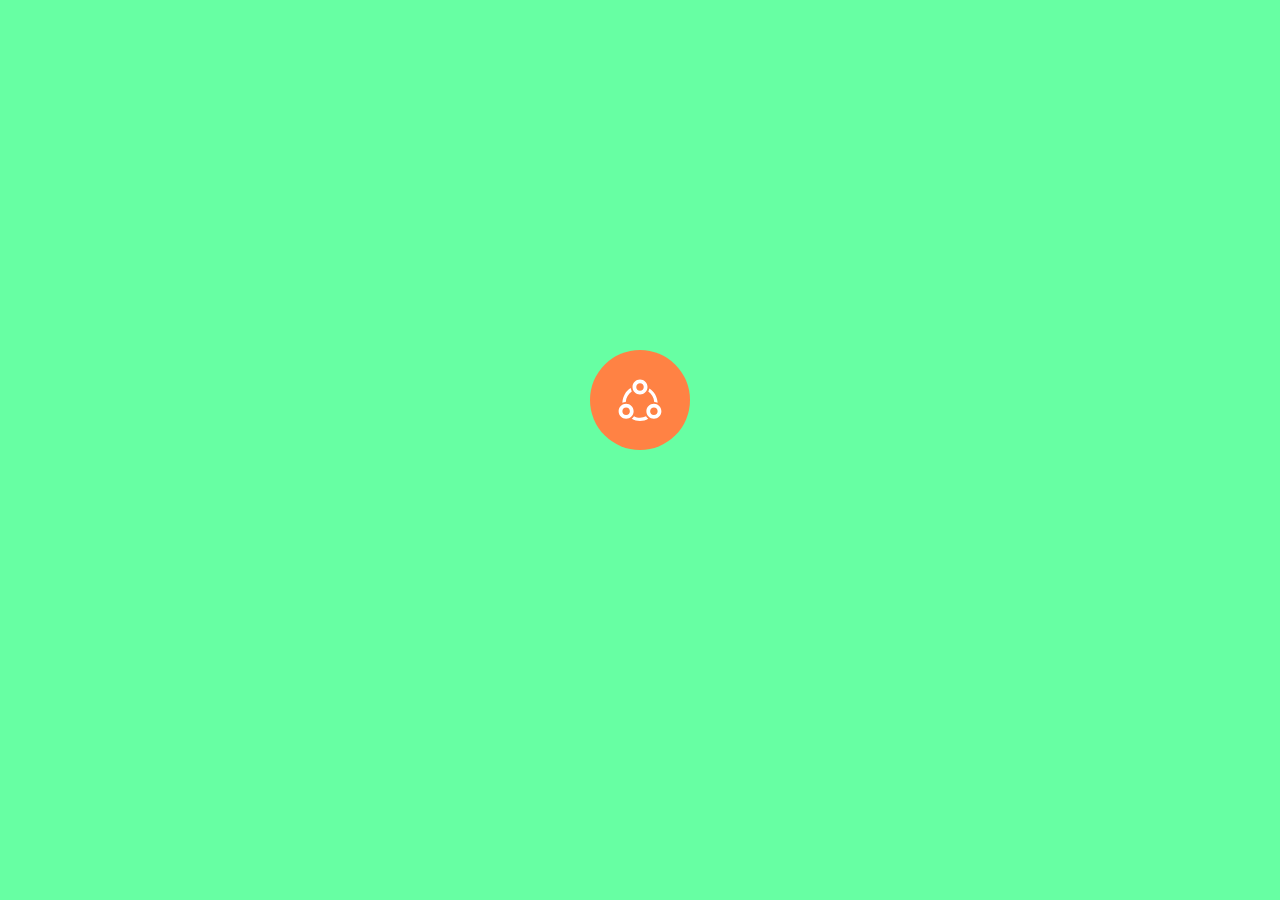
<file: demo/social_btn/index.html>
<!DOCTYPE html>
<html lang="en">
<head>
    <meta charset="UTF-8">
    <title>Title</title>
    <link rel="stylesheet" href="./stylesheets/all.css">
</head>
<body>
<div class="main_bg">
    <!--input hidden-->
    <input type="checkbox" id="flog" class="hidden" value="false" name="btn_control" title="">

    <!--main body-->
    <div class="container">
        <ul class="btn_list">
            <li class="item">
                <div class="inner_btn_box">
                    <div class="inner_btn"></div>
                </div>
            </li>
            <li class="item">
                <div class="inner_btn_box">
                    <div class="inner_btn"></div>
                </div>
            </li>
            <li class="item">
                <div class="inner_btn_box">
                    <div class="inner_btn"></div>
                </div>
            </li>
            <li class="item">
                <div class="inner_btn_box">
                    <div class="inner_btn"></div>
                </div>
            </li>
            <li class="item">
                <div class="inner_btn_box">
                    <div class="inner_btn"></div>
                </div>
            </li>
            <li class="item">
                <div class="inner_btn_box">
                    <div class="inner_btn"></div>
                </div>
            </li>
            <li class="item">
                <div class="inner_btn_box">
                    <div class="inner_btn"></div>
                </div>
            </li>
            <li class="item">
                <div class="inner_btn_box">
                    <div class="inner_btn"></div>
                </div>
            </li>
            <li class="item">
                <div class="inner_btn_box">
                    <div class="inner_btn"></div>
                </div>
            </li>
            <li class="item">
                <div class="inner_btn_box">
                    <div class="inner_btn"></div>
                </div>
            </li>
        </ul>

        <!--cover label-->
        <label for="flog" class="label_btn"></label>
    </div>
</div>



</body>
</html>
</file>
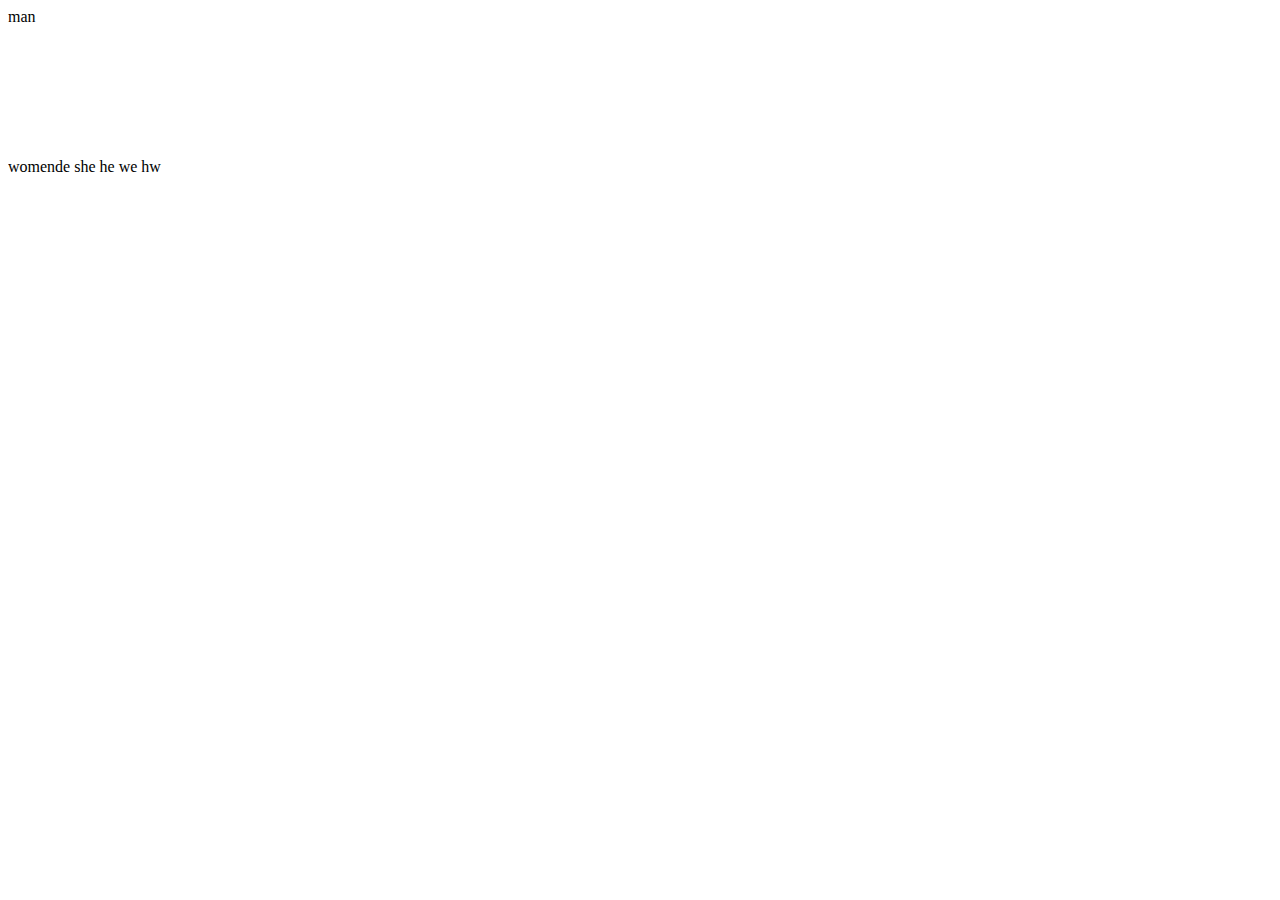
<file: demo/css - 图片动态帧与文字打印效果.html>
<!DOCTYPE html>
<html lang="en">

<head>
  <meta charset="UTF-8">
  <meta name="viewport" content="width=device-width, initial-scale=1.0">
  <meta http-equiv="X-UA-Compatible" content="ie=edge">
  <title>css - 图片动态帧与文字打印效果</title>
</head>

<body>
  <style>
    .walk {
      width: 125px;
      height: 150px;
      background: url(http://lsly1989.qiniudn.com/xxxasddbgfbwalk.jpg) left;
      -webkit-animation: anima 1s steps(16) infinite;
    }

    @-webkit-keyframes anima {
      from {
        background-position: 2000px 0;
      }
      to {
        background-position: 0px 0;
      }
    }

    .typing {
      width: 250px;
      white-space: nowrap;
      overflow: hidden;
      -webkit-animation: type 3s steps(50, end) infinite;
      animation: type 3s steps(50, end) infinite;
    }


    @-webkit-keyframes type {
      from {
        width: 0;
      }
    }

    @keyframes type {
      from {
        width: 0;
      }
    }
  </style>
  <div class="walk">man</div>
  <div class="typing">womende she he we hw</div>

</body>

</html>
</file>
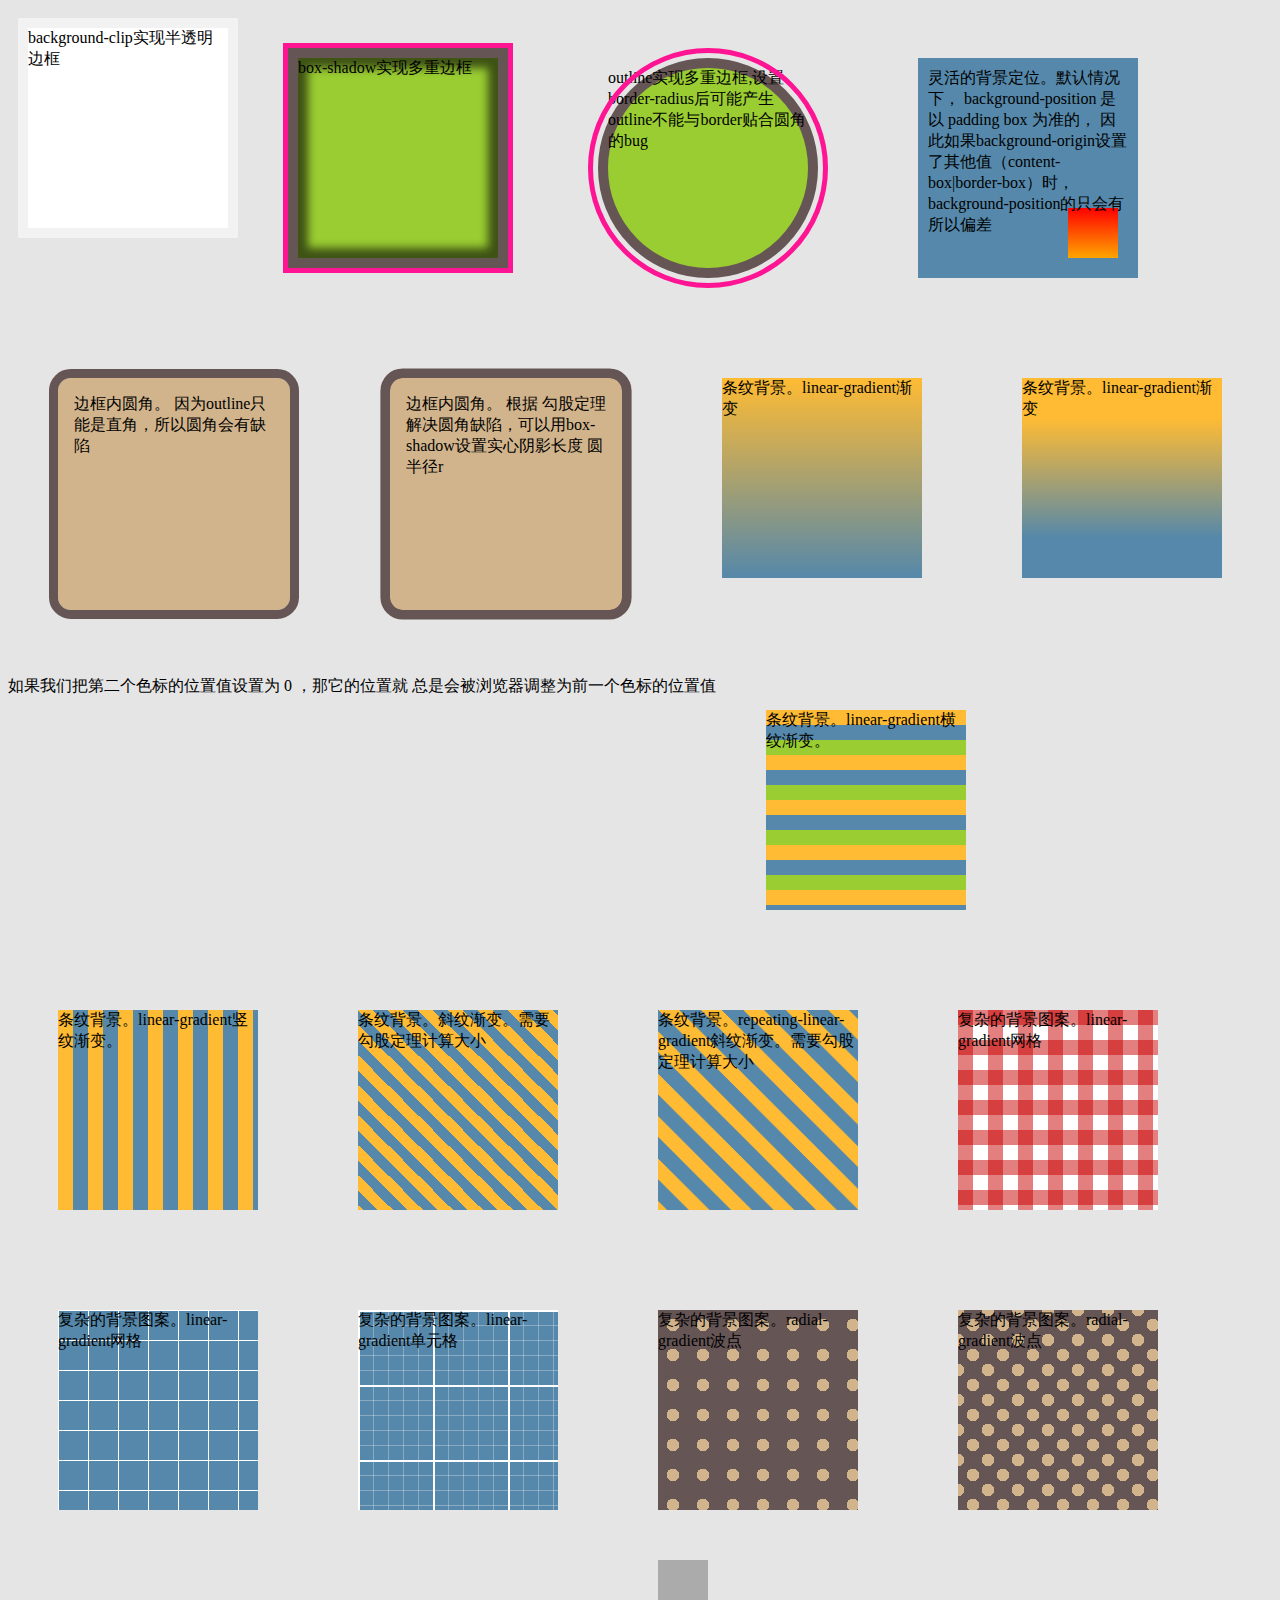
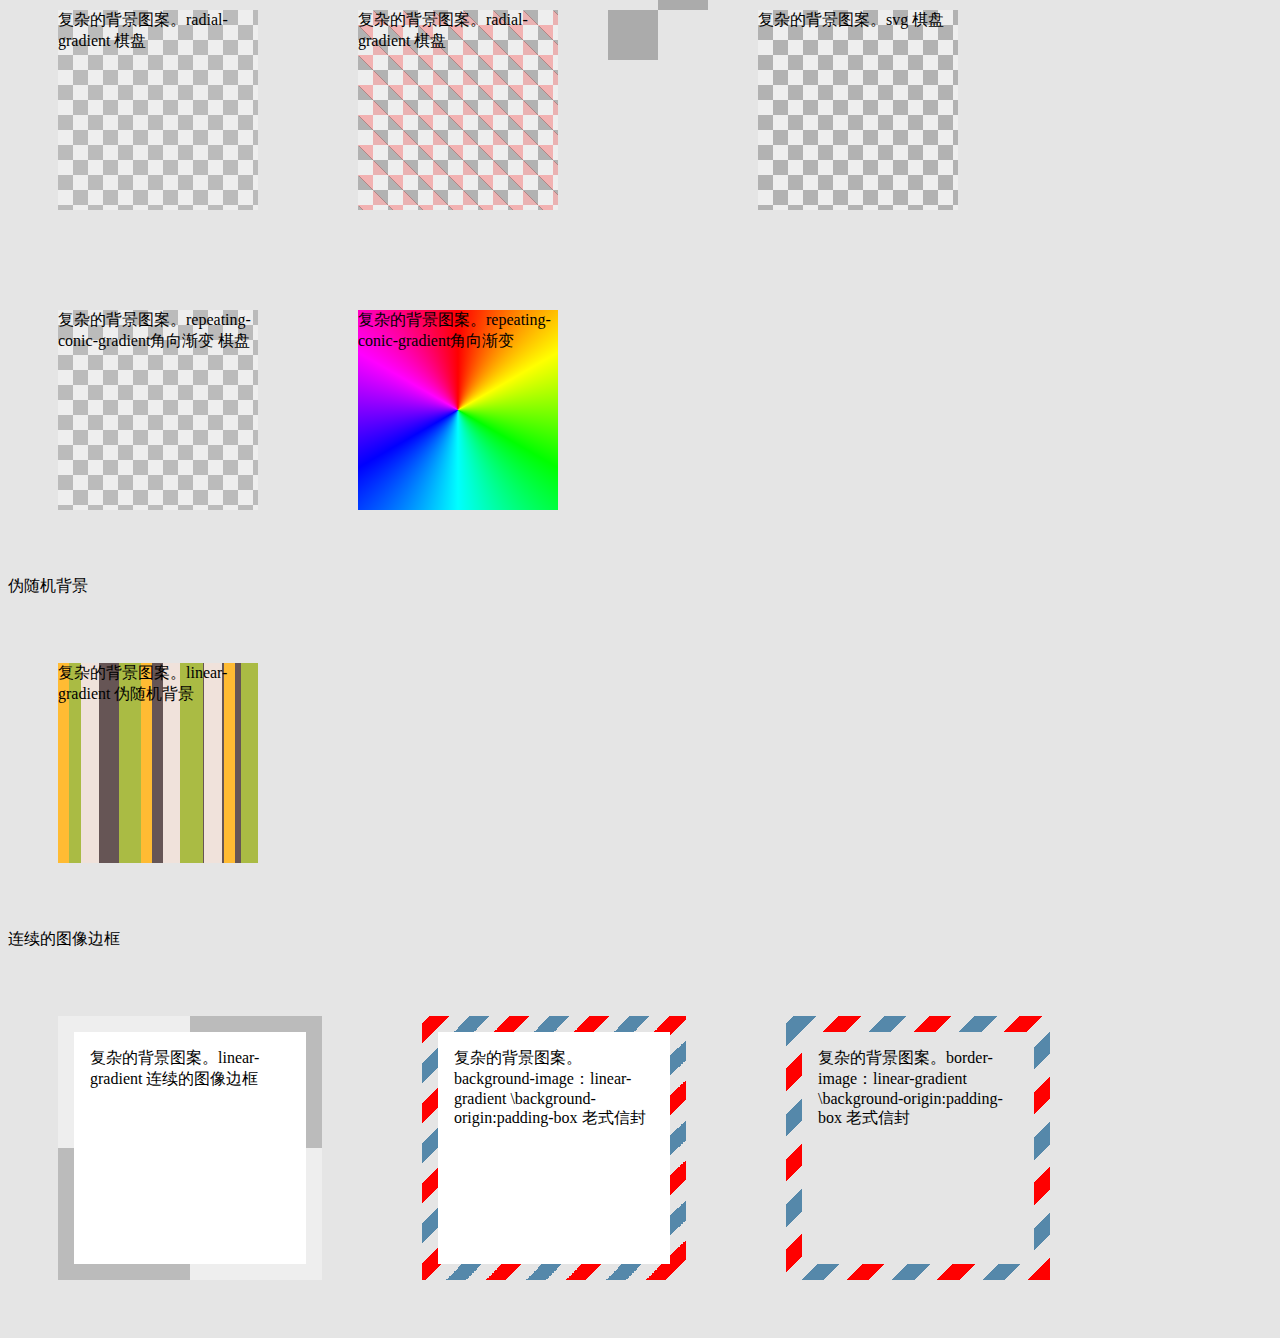
<file: demo/css-secret--background-and-border.htm>
<!DOCTYPE html>
<html lang="en">
  <head>
    <meta charset="UTF-8" />
    <meta name="viewport" content="width=device-width, initial-scale=1.0" />
    <title>css:background-and-border</title>
  </head>

  <body style="background: rgba(0, 0, 0, 0.1); display: flex; flex-wrap: wrap">
    <div style="width: 200px; height: 200px; margin: 10px; border: 10px solid hsla(0, 0%, 100%, 0.5); /* border:10px solid rgba(255,255,255,.5); */ background: white; background-clip: padding-box">
      background-clip实现半透明边框
    </div>

    <div style="width: 200px; height: 200px; margin: 50px; background: yellowgreen; box-shadow: 0 0 0 10px #655, 0 0 0 15px deeppink, inset 0 0px 8px 10px rgba(0, 0, 0, 0.6)">
      box-shadow实现多重边框
    </div>

    <div style="width: 200px; height: 200px; margin: 50px; background: yellowgreen; border: 10px solid #655; outline: 5px solid deeppink; outline-offset: 5px; border-radius: 50%">
      outline实现多重边框,设置border-radius后可能产生outline不能与border贴合圆角的bug
    </div>

    <div
      style="
        width: 200px;
        height: 200px;
        margin: 50px;
        padding: 10px;
        background: linear-gradient(red, orange) no-repeat #58a right 10px bottom 10px/50px 50px;
        background-origin: content-box;
        background-position: calc(100% - 10px) calc(100% - 10px);
      "
    >
      灵活的背景定位。默认情况下， background-position 是以 padding box 为准的， 因此如果background-origin设置了其他值（content-box|border-box）时，background-position的只会有所以偏差
    </div>

    <div style="width: 200px; height: 200px; margin: 50px; background: tan; border-radius: 0.8em; padding: 1em; outline: 0.6em solid #655">边框内圆角。 因为outline只能是直角，所以圆角会有缺陷</div>

    <div style="width: 200px; height: 200px; margin: 50px; background: tan; border-radius: 0.8em; padding: 1em; box-shadow: 0 0 0 0.6em #655; outline: 0.6em solid #655">
      边框内圆角。 根据 勾股定理解决圆角缺陷，可以用box-shadow设置实心阴影长度 圆半径r
    </div>

    <div style="width: 200px; height: 200px; margin: 50px; background: linear-gradient(#fb3, #58a)">条纹背景。linear-gradient渐变</div>

    <div style="width: 200px; height: 200px; margin: 50px; background: linear-gradient(#fb3 20%, #58a 80%)">条纹背景。linear-gradient渐变</div>
    <p>如果我们把第二个色标的位置值设置为 0 ，那它的位置就 总是会被浏览器调整为前一个色标的位置值</p>
    <div style="width: 200px; height: 200px; margin: 50px; background: linear-gradient(#fb3 33.3%, #58a 0, #58a 66.6%, yellowgreen 0); background-size: 100% 45px">
      条纹背景。linear-gradient横纹渐变。
    </div>

    <div style="width: 200px; height: 200px; margin: 50px; background: linear-gradient(to right, /* 或 90deg */ #fb3 50%, #58a 0); background-size: 30px 100%">条纹背景。linear-gradient竖纹渐变。</div>

    <div style="width: 200px; height: 200px; margin: 50px; background: linear-gradient(45deg, #fb3 25%, #58a 0, #58a 50%, #fb3 0, #fb3 75%, #58a 0); background-size: 30px 30px">
      条纹背景。斜纹渐变。需要勾股定理计算大小
    </div>

    <div style="width: 200px; height: 200px; margin: 50px; background: repeating-linear-gradient(45deg, #fb3 0, #fb3 25%, #58a 0, #58a 50%); background-size: 42.426406871px 42.426406871px">
      条纹背景。repeating-linear-gradient斜纹渐变。需要勾股定理计算大小
    </div>

    <div
      style="
        width: 200px;
        height: 200px;
        margin: 50px;
        background: white;
        background-image: linear-gradient(90deg, rgba(200, 0, 0, 0.5) 50%, transparent 0), linear-gradient(rgba(200, 0, 0, 0.5) 50%, transparent 0);
        background-size: 30px 30px;
      "
    >
      复杂的背景图案。linear-gradient网格
    </div>

    <div
      style="
        width: 200px;
        height: 200px;
        margin: 50px;
        background: #58a;
        background-image: linear-gradient(white 1px, transparent 0), linear-gradient(90deg, white 1px, transparent 0);
        background-size: 30px 30px;
      "
    >
      复杂的背景图案。linear-gradient网格
    </div>

    <div
      style="
        width: 200px;
        height: 200px;
        margin: 50px;
        background: #58a;
        background-image: linear-gradient(white 2px, transparent 0), linear-gradient(90deg, white 2px, transparent 0), linear-gradient(hsla(0, 0%, 100%, 0.3) 1px, transparent 0),
          linear-gradient(90deg, hsla(0, 0%, 100%, 0.3) 1px, transparent 0);
        background-size: 75px 75px, 75px 75px, 15px 15px, 15px 15px;
      "
    >
      复杂的背景图案。linear-gradient单元格
    </div>

    <div style="width: 200px; height: 200px; margin: 50px; background: #655; background-image: radial-gradient(tan 30%, transparent 0); background-size: 30px 30px">
      复杂的背景图案。radial-gradient波点
    </div>

    <div
      style="
        width: 200px;
        height: 200px;
        margin: 50px;
        background: #655;
        background-image: radial-gradient(tan 30%, transparent 0), radial-gradient(tan 30%, transparent 0);
        background-size: 30px 30px;
        background-position: 0 0, 15px 15px;
      "
    >
      复杂的背景图案。radial-gradient波点
    </div>

    <div
      style="
        width: 200px;
        height: 200px;
        margin: 50px;
        background: #eee;
        background-image: linear-gradient(45deg, #bbb 25%, transparent 0), linear-gradient(45deg, transparent 75%, #bbb 0), linear-gradient(45deg, #bbb 25%, transparent 0),
          linear-gradient(45deg, transparent 75%, #bbb 0);
        background-position: 0 0, 15px 15px, 15px 15px, 30px 30px;
        background-size: 30px 30px;
      "
    >
      复杂的背景图案。radial-gradient 棋盘
    </div>

    <div
      style="
        width: 200px;
        height: 200px;
        margin: 50px;
        background: #eee;
        background-image: linear-gradient(45deg, rgba(0, 0, 0, 0.25) 25%, transparent 0, transparent 75%, rgba(0, 0, 0, 0.25) 0),
          linear-gradient(45deg, rgba(222, 0, 0, 0.25) 25%, transparent 0, transparent 75%, rgba(255, 0, 0, 0.25) 0);
        background-position: 0 0, 15px 15px;
        background-size: 30px 30px;
        /* background-repeat-y: no-repeat;
    background-repeat-x: no-repeat; */
      "
    >
      复杂的背景图案。radial-gradient 棋盘
    </div>

    <svg xmlns="http://www.w3.org/2000/svg" width="100" height="100" fill-opacity=".25">
      <rect x="50" width="50" height="50" />
      <rect y="50" width="50" height="50" />
    </svg>

    <div
      style="
        width: 200px;
        height: 200px;
        margin: 50px;
        background: #eee
          url('data:image/svg+xml;utf8,<svg xmlns=&quot;http://www.w3.org/2000/svg&quot; width=&quot;100&quot; height=&quot;100&quot; fill-opacity=&quot;.25&quot;><rect x=&quot;50&quot; width=&quot;50&quot; height=&quot;50&quot; /><rect y=&quot;50&quot; width=&quot;50&quot; height=&quot;50&quot; /></svg>');
        background-size: 30px 30px;
      "
    >
      复杂的背景图案。svg 棋盘
    </div>

    <div style="width: 200px; height: 200px; margin: 50px; background: repeating-conic-gradient(#bbb 0, #bbb 25%, #eee 0, #eee 50%); background-size: 30px 30px">
      复杂的背景图案。repeating-conic-gradient角向渐变 棋盘
    </div>

    <div style="width: 200px; height: 200px; margin: 50px; background: conic-gradient(red, yellow, lime, aqua, blue, fuchsia, red)">复杂的背景图案。repeating-conic-gradient角向渐变</div>

    <p style="width: 100vw">伪随机背景</p>

    <div
      style="
        width: 200px;
        height: 200px;
        margin: 50px;
        background: hsl(20, 40%, 90%);
        background-image: linear-gradient(90deg, #fb3 11px, transparent 0), linear-gradient(90deg, #ab4 23px, transparent 0), linear-gradient(90deg, #655 23px, transparent 0);
        background-size: 83px 100%, 61px 100%, 41px 100%;
      "
    >
      复杂的背景图案。linear-gradient 伪随机背景
    </div>

    <p style="width: 100vw">连续的图像边框</p>

    <div
      style="
        width: 200px;
        height: 200px;
        margin: 50px;
        padding: 1em;
        border: 1em solid transparent;
        background: linear-gradient(white, white), repeating-conic-gradient(#bbb 0, #bbb 25%, #eee 0, #eee 50%);
        background-size: cover;
        background-clip: padding-box, border-box;
        background-origin: border-box;
      "
    >
      复杂的背景图案。linear-gradient 连续的图像边框
    </div>

    <div
      style="
        width: 200px;
        height: 200px;
        margin: 50px;
        padding: 1em;
        border: 1em solid transparent;
        background: linear-gradient(white, white) padding-box,
          repeating-linear-gradient(-45deg, red 0, red 12.5%, transparent 0, transparent 25%, #58a 0, #58a 37.5%, transparent 0, transparent 50%) 0 / 5em 5em;
        animation: ants 12s linear infinite;
      "
    >
      复杂的背景图案。background-image：linear-gradient \background-origin:padding-box 老式信封
    </div>

    <style>
      @keyframes ants {
        to {
          background-position: 100%;
        }
      }

      .marching-ants {
        padding: 1em;
        border: 1px solid transparent;
        background: linear-gradient(white, white) padding-box, repeating-linear-gradient(-45deg, black 0, black 25%, white 0, white 50%) 0 / 0.6em 0.6em;
        animation: ants 12s linear infinite;
      }
    </style>

    <div
      style="
        width: 200px;
        height: 200px;
        margin: 50px;
        padding: 1em;
        border: 16px solid transparent;
        border-image: 16 repeating-linear-gradient(-45deg, red 0, red 1em, transparent 0, transparent 2em, #58a 0, #58a 3em, transparent 0, transparent 4em);
      "
    >
      复杂的背景图案。border-image：linear-gradient \background-origin:padding-box 老式信封
    </div>
  </body>
</html>
</file>
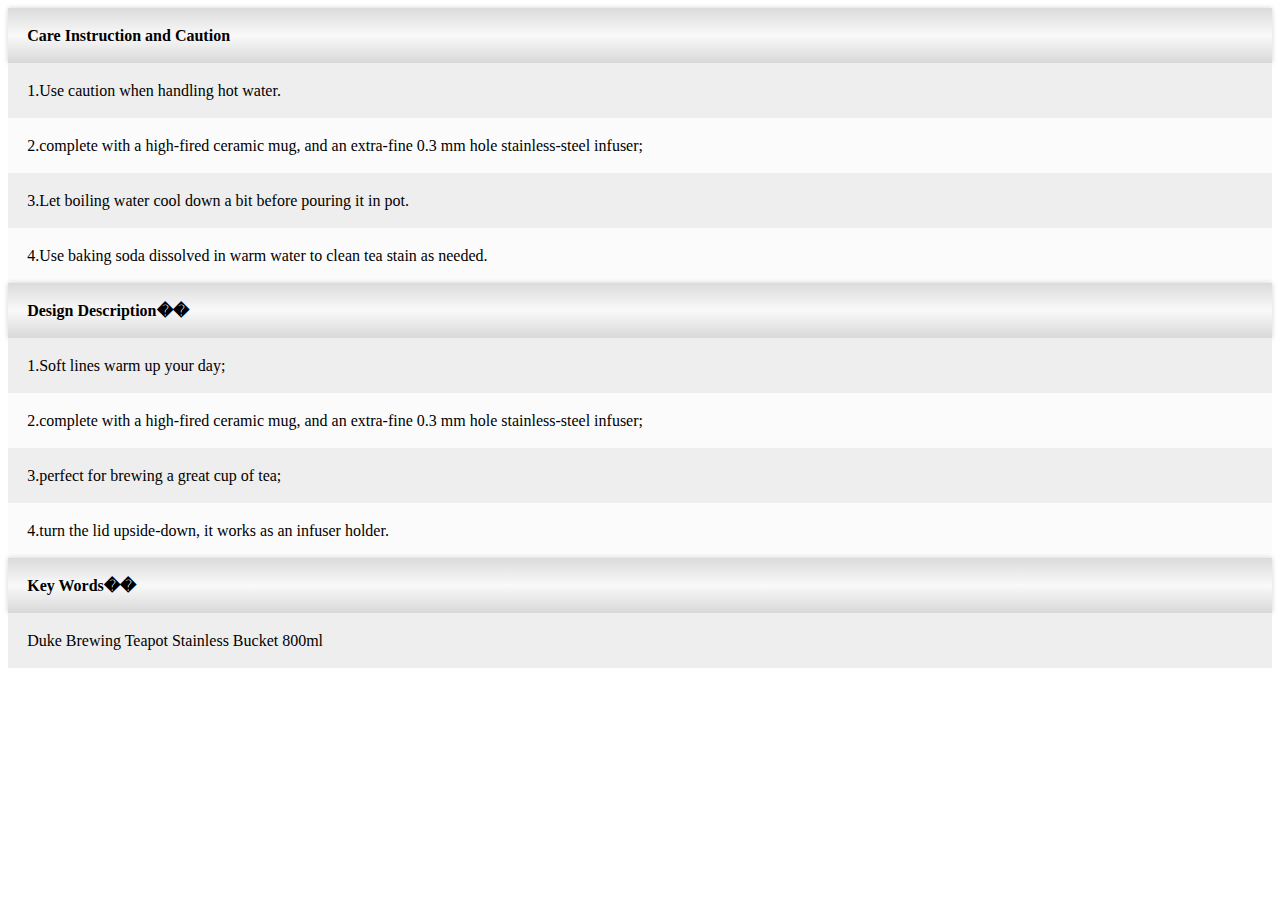
<file: demo/css-列表条目（纯sass）.html>
<!DOCTYPE html>
<html lang="en">

<head>
    <meta charset="UTF-8">
    <meta name="viewport" content="width=device-width, initial-scale=1.0">
    <meta http-equiv="X-UA-Compatible" content="ie=edge">
    <title>css-列表条目（纯sass）</title>
    <style>
        .container .row .item-content h4.item.item-head {
            margin: 0 !important;
            box-shadow: 0 0 5px #d2d2d2;
            background: linear-gradient(rgba(210, 210, 210, 0.8), #f9f9f9, rgba(210, 210, 210, 0.86));
        }

        .container .row .item-content .item-body {
            background-color: #fbfbfb;
        }

        .container .row .item-content .item-body:nth-child(even) {
            background-color: #eee;
        }

        .container .row .item-content .item {
            width: 100%;
            height: 55px;
            line-height: 55px;
            box-sizing: border-box;
            padding: 0 1.2rem;
        }

        /*# sourceMappingURL=style.css.map */
    </style>
    <!-- <style lang="scss">
        $item-height:55px;
        $striped-color: #eee;
        $bg-color: rgba(238, 238, 238, 0.46);
        $item-body-color:#fbfbfb;
        $item-padding-side:1.2rem;

        .container {
            .row {
                .item-content {
                    h4.item.item-head {
                        margin: 0 !important;
                        box-shadow: 0 0 5px #d2d2d2;
                        background: linear-gradient(rgba(210, 210, 210, 0.8), #f9f9f9, rgba(210, 210, 210, 0.86));
                    }
                    .item-head {}
                    .item-body {
                        background-color: $item-body-color;
                        &:nth-child(even) {
                            background-color: $striped-color;
                        }

                    }
                    .item {
                        width: 100%;
                        height: $item-height;
                        line-height: $item-height;
                        box-sizing: border-box;
                        padding: 0 $item-padding-side;
                    }
                }
            }
        }
    </style> -->
</head>

<body>
    <div class="container">
        <div class="row">
            <div class="item-content">
                <h4 class="item item-head">
                    <strong>Care Instruction and Caution</strong>
                </h4>
                <div class="item item-body">1.Use caution when handling hot water.</div>
                <div class="item item-body">2.complete with a high-fired ceramic mug, and an extra-fine 0.3 mm hole stainless-steel infuser;</div>
                <div class="item item-body">3.Let boiling water cool down a bit before pouring it in pot.</div>
                <div class="item item-body">4.Use baking soda dissolved in warm water to clean tea stain as needed.</div>
            </div>
            <div class="item-content">
                <h4 class="item item-head">
                    <strong>Design Description��</strong>
                </h4>
                <div class="item item-body">1.Soft lines warm up your day;</div>
                <div class="item item-body">2.complete with a high-fired ceramic mug, and an extra-fine 0.3 mm hole stainless-steel infuser;</div>
                <div class="item item-body">3.perfect for brewing a great cup of tea;</div>
                <div class="item item-body">4.turn the lid upside-down, it works as an infuser holder.</div>
            </div>
            <div class="item-content">
                <h4 class="item item-head">
                    <strong>Key Words��</strong>
                </h4>
                <div class="item item-body">Duke Brewing Teapot Stainless Bucket 800ml</div>
            </div>
        </div>
    </div>

</body>

</html>
</file>
<file: demo/social_btn/stylesheets/all.css>
html, body, div, span, applet, object, iframe, h1, h2, h3, h4, h5, h6, p, blockquote, pre, a, abbr, acronym, address, big, cite, code, del, dfn, em, font, img, ins, kbd, q, s, samp, small, strike, strong, sub, sup, tt, var, dl, dt, dd, ol, ul, li, fieldset, form, label, legend, table, caption, tbody, tfoot, thead, tr, th, td { margin: 0; padding: 0; border: 0; outline: 0; font-weight: inherit; font-style: inherit; font-size: 100%; font-family: inherit; vertical-align: baseline; }

body { line-height: 1; color: black; background: white; }

ol, ul { list-style: none; }

table { border-collapse: separate; border-spacing: 0; vertical-align: middle; }

caption, th, td { text-align: left; font-weight: normal; vertical-align: middle; }

q, blockquote { quotes: "" ""; }
q:before, q:after, blockquote:before, blockquote:after { content: ""; }

a img { border: none; }

.hidden { display: none; }

.main_bg .container, .main_bg .container .btn_list .item .inner_btn, .main_bg .container .label_btn { -moz-border-radius: 50%; -webkit-border-radius: 50%; border-radius: 50%; cursor: pointer; }
.main_bg .container:after, .main_bg .container .btn_list .item .inner_btn:after, .main_bg .container .label_btn:after { content: ''; display: block; position: absolute; top: 50%; left: 50%; width: 2%; height: 2%; background-color: rgba(0, 0, 0, 0.25); -moz-border-radius: 50%; -webkit-border-radius: 50%; border-radius: 50%; -moz-transition: all 0.5s; -o-transition: all 0.5s; -webkit-transition: all 0.5s; transition: all 0.5s; -moz-transform: translate(-50%, -50%); -ms-transform: translate(-50%, -50%); -webkit-transform: translate(-50%, -50%); transform: translate(-50%, -50%); opacity: 0; visibility: hidden; }
.main_bg .container:hover:after, .main_bg .container .btn_list .item .inner_btn:hover:after, .main_bg .container .label_btn:hover:after { width: 100%; height: 100%; opacity: 1; visibility: visible; }

.main_bg { position: absolute; top: 0; right: 0; bottom: 0; left: 0; margin: auto; background-color: #67ffa3; }
.main_bg .container { position: relative; top: 50%; width: 100px; height: 100px; margin: -100px auto 0; }
.main_bg .container .btn_list { position: relative; top: 20px; left: 50px; }
.main_bg .container .btn_list .item { position: absolute; width: 60px; height: 60px; -moz-transform-origin: 0 50%; -ms-transform-origin: 0 50%; -webkit-transform-origin: 0 50%; transform-origin: 0 50%; }
.main_bg .container .btn_list .item .inner_btn_box { position: relative; left: -30px; width: 60px; height: 60px; -moz-transition: all 0.5s ease-in-out; -o-transition: all 0.5s ease-in-out; -webkit-transition: all 0.5s ease-in-out; transition: all 0.5s ease-in-out; }
.main_bg .container .btn_list .item .inner_btn { position: absolute; width: 100%; height: 100%; }
.main_bg .container .btn_list .item:nth-of-type(1) { -moz-transform: rotate(-225deg); -ms-transform: rotate(-225deg); -webkit-transform: rotate(-225deg); transform: rotate(-225deg); }
.main_bg .container .btn_list .item:nth-of-type(1) .inner_btn_box { -moz-transition-delay: 0s; -o-transition-delay: 0s; -webkit-transition-delay: 0s; transition-delay: 0s; }
.main_bg .container .btn_list .item:nth-of-type(1) .inner_btn { background: #bf4040 url("../images/social_1.svg") center/60% no-repeat; -moz-transform: rotate(225deg); -ms-transform: rotate(225deg); -webkit-transform: rotate(225deg); transform: rotate(225deg); }
.main_bg .container .btn_list .item:nth-of-type(2) { -moz-transform: rotate(-195deg); -ms-transform: rotate(-195deg); -webkit-transform: rotate(-195deg); transform: rotate(-195deg); }
.main_bg .container .btn_list .item:nth-of-type(2) .inner_btn_box { -moz-transition-delay: 0.1s; -o-transition-delay: 0.1s; -webkit-transition-delay: 0.1s; transition-delay: 0.1s; }
.main_bg .container .btn_list .item:nth-of-type(2) .inner_btn { background: #bf8c40 url("../images/social_2.svg") center/60% no-repeat; -moz-transform: rotate(195deg); -ms-transform: rotate(195deg); -webkit-transform: rotate(195deg); transform: rotate(195deg); }
.main_bg .container .btn_list .item:nth-of-type(3) { -moz-transform: rotate(-165deg); -ms-transform: rotate(-165deg); -webkit-transform: rotate(-165deg); transform: rotate(-165deg); }
.main_bg .container .btn_list .item:nth-of-type(3) .inner_btn_box { -moz-transition-delay: 0.2s; -o-transition-delay: 0.2s; -webkit-transition-delay: 0.2s; transition-delay: 0.2s; }
.main_bg .container .btn_list .item:nth-of-type(3) .inner_btn { background: #a6bf40 url("../images/social_3.svg") center/60% no-repeat; -moz-transform: rotate(165deg); -ms-transform: rotate(165deg); -webkit-transform: rotate(165deg); transform: rotate(165deg); }
.main_bg .container .btn_list .item:nth-of-type(4) { -moz-transform: rotate(-135deg); -ms-transform: rotate(-135deg); -webkit-transform: rotate(-135deg); transform: rotate(-135deg); }
.main_bg .container .btn_list .item:nth-of-type(4) .inner_btn_box { -moz-transition-delay: 0.3s; -o-transition-delay: 0.3s; -webkit-transition-delay: 0.3s; transition-delay: 0.3s; }
.main_bg .container .btn_list .item:nth-of-type(4) .inner_btn { background: #59bf40 url("../images/social_4.svg") center/60% no-repeat; -moz-transform: rotate(135deg); -ms-transform: rotate(135deg); -webkit-transform: rotate(135deg); transform: rotate(135deg); }
.main_bg .container .btn_list .item:nth-of-type(5) { -moz-transform: rotate(-105deg); -ms-transform: rotate(-105deg); -webkit-transform: rotate(-105deg); transform: rotate(-105deg); }
.main_bg .container .btn_list .item:nth-of-type(5) .inner_btn_box { -moz-transition-delay: 0.4s; -o-transition-delay: 0.4s; -webkit-transition-delay: 0.4s; transition-delay: 0.4s; }
.main_bg .container .btn_list .item:nth-of-type(5) .inner_btn { background: #40bf73 url("../images/social_5.svg") center/60% no-repeat; -moz-transform: rotate(105deg); -ms-transform: rotate(105deg); -webkit-transform: rotate(105deg); transform: rotate(105deg); }
.main_bg .container .btn_list .item:nth-of-type(6) { -moz-transform: rotate(-75deg); -ms-transform: rotate(-75deg); -webkit-transform: rotate(-75deg); transform: rotate(-75deg); }
.main_bg .container .btn_list .item:nth-of-type(6) .inner_btn_box { -moz-transition-delay: 0.5s; -o-transition-delay: 0.5s; -webkit-transition-delay: 0.5s; transition-delay: 0.5s; }
.main_bg .container .btn_list .item:nth-of-type(6) .inner_btn { background: #40bfbf url("../images/social_6.svg") center/60% no-repeat; -moz-transform: rotate(75deg); -ms-transform: rotate(75deg); -webkit-transform: rotate(75deg); transform: rotate(75deg); }
.main_bg .container .btn_list .item:nth-of-type(7) { -moz-transform: rotate(-45deg); -ms-transform: rotate(-45deg); -webkit-transform: rotate(-45deg); transform: rotate(-45deg); }
.main_bg .container .btn_list .item:nth-of-type(7) .inner_btn_box { -moz-transition-delay: 0.6s; -o-transition-delay: 0.6s; -webkit-transition-delay: 0.6s; transition-delay: 0.6s; }
.main_bg .container .btn_list .item:nth-of-type(7) .inner_btn { background: #4073bf url("../images/social_7.svg") center/60% no-repeat; -moz-transform: rotate(45deg); -ms-transform: rotate(45deg); -webkit-transform: rotate(45deg); transform: rotate(45deg); }
.main_bg .container .btn_list .item:nth-of-type(8) { -moz-transform: rotate(-15deg); -ms-transform: rotate(-15deg); -webkit-transform: rotate(-15deg); transform: rotate(-15deg); }
.main_bg .container .btn_list .item:nth-of-type(8) .inner_btn_box { -moz-transition-delay: 0.7s; -o-transition-delay: 0.7s; -webkit-transition-delay: 0.7s; transition-delay: 0.7s; }
.main_bg .container .btn_list .item:nth-of-type(8) .inner_btn { background: #5940bf url("../images/social_8.svg") center/60% no-repeat; -moz-transform: rotate(15deg); -ms-transform: rotate(15deg); -webkit-transform: rotate(15deg); transform: rotate(15deg); }
.main_bg .container .btn_list .item:nth-of-type(9) { -moz-transform: rotate(15deg); -ms-transform: rotate(15deg); -webkit-transform: rotate(15deg); transform: rotate(15deg); }
.main_bg .container .btn_list .item:nth-of-type(9) .inner_btn_box { -moz-transition-delay: 0.8s; -o-transition-delay: 0.8s; -webkit-transition-delay: 0.8s; transition-delay: 0.8s; }
.main_bg .container .btn_list .item:nth-of-type(9) .inner_btn { background: #a640bf url("../images/social_9.svg") center/60% no-repeat; -moz-transform: rotate(-15deg); -ms-transform: rotate(-15deg); -webkit-transform: rotate(-15deg); transform: rotate(-15deg); }
.main_bg .container .btn_list .item:nth-of-type(10) { -moz-transform: rotate(45deg); -ms-transform: rotate(45deg); -webkit-transform: rotate(45deg); transform: rotate(45deg); }
.main_bg .container .btn_list .item:nth-of-type(10) .inner_btn_box { -moz-transition-delay: 0.9s; -o-transition-delay: 0.9s; -webkit-transition-delay: 0.9s; transition-delay: 0.9s; }
.main_bg .container .btn_list .item:nth-of-type(10) .inner_btn { background: #bf408c url("../images/social_10.svg") center/60% no-repeat; -moz-transform: rotate(-45deg); -ms-transform: rotate(-45deg); -webkit-transform: rotate(-45deg); transform: rotate(-45deg); }
.main_bg .container .label_btn { position: relative; z-index: 10; display: block; width: 100%; height: 100%; background: #ff8244 url("../images/social.svg") center/60% no-repeat; }
.main_bg input[name="btn_control"]:checked + .container .inner_btn_box { left: 160px; }
</file>
